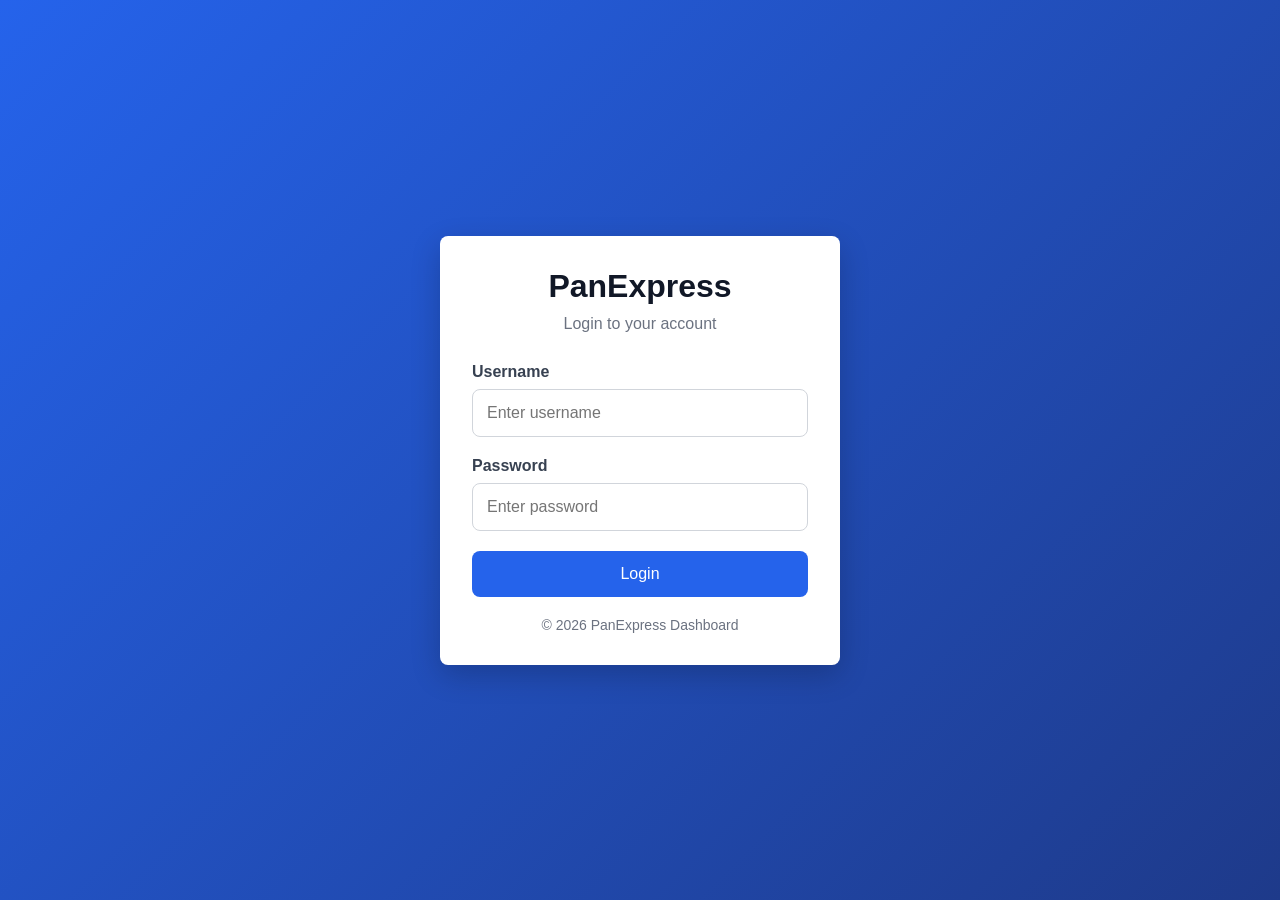
<file: dashboard/login/login.html>
<!DOCTYPE html>
<html lang="en">

<head>
  <meta charset="UTF-8">
  <meta name="viewport" content="width=device-width, initial-scale=1.0">

  <title>PanExpress Login</title>

  <link rel="stylesheet" href="login.css">
</head>

<body>

  <div class="login-container">

    <h1>PanExpress</h1>

    <p>Login to your account</p>

    <form id="loginForm">

      <div class="form-group">
        <label>Username</label>

        <input type="text" id="username" placeholder="Enter username" required>
      </div>

      <div class="form-group">
        <label>Password</label>

        <input type="password" id="password" placeholder="Enter password" required>
      </div>

      <button type="submit" id="loginButton">
        Login
      </button>

      <div class="error-message" id="errorMessage">
      </div>

    </form>

    <div class="footer-text">
      &copy; 2026 PanExpress Dashboard
    </div>

  </div>

  <script src="login.js"></script>

</body>

</html>
</file>
<file: dashboard/login/login.css>
* {
    margin: 0;
    padding: 0;
    box-sizing: border-box;
    font-family: Arial, sans-serif;
}

body {
    height: 100vh;
    display: flex;
    justify-content: center;
    align-items: center;
    background: linear-gradient(135deg, #2563eb, #1e3a8a);
}

.login-container {
    width: 100%;
    max-width: 400px;
    background: white;
    padding: 32px;
    border-radius: 8px;
    box-shadow: 0 10px 30px rgba(0,0,0,.2);
}

.login-container h1 {
    text-align: center;
    margin-bottom: 10px;
    color: #111827;
}

.login-container p {
    text-align: center;
    color: #6b7280;
    margin-bottom: 30px;
}

.form-group {
    margin-bottom: 20px;
}

label {
    display: block;
    margin-bottom: 8px;
    font-weight: bold;
    color: #374151;
}

input {
    width: 100%;
    padding: 14px;
    border: 1px solid #d1d5db;
    border-radius: 8px;
    font-size: 16px;
    outline: none;
    transition: .2s;
}

input:focus {
    border-color: #2563eb;
}

button {
    width: 100%;
    padding: 14px;
    background: #2563eb;
    color: white;
    border: none;
    border-radius: 8px;
    font-size: 16px;
    cursor: pointer;
    transition: .2s;
}

button:hover {
    background: #1d4ed8;
}

button:disabled {
    opacity: .6;
    cursor: not-allowed;
}

.footer-text {
    text-align: center;
    margin-top: 20px;
    color: #6b7280;
    font-size: 14px;
}

.error-message {
    margin-top: 16px;
    color: red;
    text-align: center;
    display: none;
}
</file>
<file: dashboard/layout/layout.css>
* {
      margin: 0;
      padding: 0;
      box-sizing: border-box;
      font-family: Arial, sans-serif;
    }

    :root {
      --ink: #172033;
      --muted: #64748b;
      --line: #e2e8f0;
      --panel: #ffffff;
      --page: #f6f7fb;
      --brand: #2563eb;
      --brand-dark: #1d4ed8;
      --drawer: #182235;
      --success: #15803d;
      --warning: #b45309;
      --danger: #dc2626;
    }

    body {
      min-height: 100vh;
      background: var(--page);
      color: var(--ink);
    }

    .layout {
      display: flex;
      min-height: 100vh;
    }

    #drawerContainer {
      flex: 0 0 260px;
      min-height: 100vh;
      display: flex;
    }

    .drawer {
      width: 260px;
      flex: 0 0 260px;
      min-height: 100vh;
      background: var(--drawer);
      color: #ffffff;
      padding: 20px 16px;
      display: flex;
      flex-direction: column;
      gap: 24px;
    }

    .brand {
      padding: 8px 10px 18px;
      border-bottom: 1px solid rgba(255, 255, 255, 0.12);
    }

    .brand h2 {
      font-size: 22px;
      line-height: 1.2;
      margin-bottom: 4px;
    }

    .brand p {
      color: #b7c2d7;
      font-size: 13px;
    }

    .nav {
      display: grid;
      gap: 8px;
    }

    .nav a,
    .logout-button,
    .menu-toggle,
    .refresh-button,
    .add-button {
      border: 0;
      cursor: pointer;
      font-size: 15px;
      border-radius: 8px;
      transition: 0.2s ease;
    }

    .nav a {
      display: block;
      width: 100%;
      padding: 12px;
      background: transparent;
      color: #dbeafe;
      text-align: left;
      text-decoration: none;
    }

    .nav a:hover,
    .nav a.active {
      background: rgba(255, 255, 255, 0.12);
      color: #ffffff;
    }

    .drawer-footer {
      margin-top: auto;
      display: grid;
      gap: 12px;
      color: #b7c2d7;
      font-size: 13px;
    }

    .logout-button {
      padding: 11px 12px;
      background: #ef4444;
      color: #ffffff;
      text-align: center;
    }

    .logout-button:hover {
      background: var(--danger);
    }

    .main {
      flex: 1;
      min-width: 0;
      display: flex;
      flex-direction: column;
    }

    .topbar {
      min-height: 72px;
      background: var(--panel);
      border-bottom: 1px solid var(--line);
      display: flex;
      align-items: center;
      justify-content: space-between;
      gap: 16px;
      padding: 0 28px;
    }

    .menu-toggle {
      display: none;
      width: 42px;
      height: 42px;
      background: #eef2ff;
      color: var(--brand);
      font-size: 22px;
      line-height: 1;
    }

    .page-title h1 {
      font-size: 24px;
      margin-bottom: 3px;
    }

    .page-title p {
      color: var(--muted);
      font-size: 14px;
    }

    .admin-chip {
      padding: 9px 12px;
      border: 1px solid var(--line);
      border-radius: 8px;
      color: var(--muted);
      font-size: 14px;
      background: #ffffff;
      white-space: nowrap;
    }

    .content {
      padding: 28px;
      display: grid;
      gap: 22px;
    }

    .stats {
      display: grid;
      grid-template-columns: repeat(auto-fit, minmax(220px, 1fr));
      gap: 16px;
    }

    .stat {
      background: var(--panel);
      border: 1px solid var(--line);
      border-radius: 8px;
      padding: 18px;
    }

    .stat span {
      display: block;
      color: var(--muted);
      font-size: 13px;
      margin-bottom: 8px;
    }

    .stat strong {
      font-size: 26px;
    }

    .panel {
      background: var(--panel);
      border: 1px solid var(--line);
      border-radius: 8px;
      overflow: hidden;
    }

    .panel-header {
      padding: 18px 20px;
      border-bottom: 1px solid var(--line);
      display: flex;
      align-items: center;
      justify-content: space-between;
      gap: 12px;
    }

    .panel-header h2 {
      font-size: 19px;
    }

    .panel-header p {
      color: var(--muted);
      font-size: 14px;
      margin-top: 4px;
    }

    .refresh-button {
      padding: 10px 14px;
      background: var(--brand);
      color: #ffffff;
      font-size: 14px;
    }

    .refresh-button:hover {
      background: var(--brand-dark);
    }

    .add-button {
      padding: 10px 14px;
      background: var(--brand);
      color: #ffffff;
      font-size: 14px;
    }

    .add-button:hover {
      background: var(--brand-dark);
    }

    .action-group {
      display: flex;
      gap: 8px;
    }

    .action-button {
      border: 0;
      border-radius: 8px;
      cursor: pointer;
      color: white;
      padding: 8px 12px;
      transition: 0.2s ease;
    }

    .edit-button {
      background: #2563eb;
    }

    .edit-button:hover {
      background: #1d4ed8;
    }

    .delete-button {
      background: #dc2626;
    }

    .delete-button:hover {
      background: #b91c1c;
    }

    input {
      width: 100%;
      padding: 10px;
      border: 1px solid #e2e8f0;
      border-radius: 8px;
      margin-top: 6px;
    }

    .modal {
      position: fixed;
      inset: 0;
      background: rgba(15, 23, 42, 0.45);
      display: grid;
      place-items: center;
      z-index: 1000;
      padding: 18px;
    }

    .modal[hidden] {
      display: none;
    }

    .modal-content {
      width: 500px;
      max-width: 100%;
      background: white;
      border-radius: 8px;
      overflow: hidden;
      border: 1px solid var(--line);
      box-shadow: 0 18px 45px rgba(15, 23, 42, 0.22);
    }

    .modal-close {
      width: 36px;
      height: 36px;
      border: 0;
      border-radius: 8px;
      background: #f1f5f9;
      color: var(--ink);
      cursor: pointer;
      font-size: 20px;
      line-height: 1;
    }

    .menu-form {
      padding: 20px;
    }

    .form-group {
      margin-bottom: 16px;
    }

    .form-group label {
      display: block;
      color: #475569;
      font-size: 13px;
      font-weight: 700;
    }


    .table-wrap {
      width: 100%;
      overflow-x: auto;
    }

    table {
      width: 100%;
      min-width: 720px;
      border-collapse: collapse;
    }

    th,
    td {
      padding: 14px 20px;
      border-bottom: 1px solid var(--line);
      text-align: left;
      font-size: 14px;
      vertical-align: middle;
    }

    th {
      color: #475569;
      background: #f8fafc;
      font-size: 13px;
      font-weight: 700;
    }

    tbody tr:hover {
      background: #f8fafc;
    }

    tbody tr:last-child td {
      border-bottom: 0;
    }

    .badge {
      display: inline-flex;
      align-items: center;
      min-height: 26px;
      padding: 4px 9px;
      border-radius: 999px;
      font-size: 12px;
      font-weight: 700;
    }

    .badge.admin {
      color: #7c2d12;
      background: #ffedd5;
    }

    .badge.staff {
      color: var(--brand-dark);
      background: #dbeafe;
    }

    .badge.user {
      color: var(--success);
      background: #dcfce7;
    }

    .empty-state,
    .error-text {
      padding: 22px 20px;
      text-align: center;
    }

    .empty-state {
      color: var(--muted);
    }

    .error-text {
      color: var(--danger);
      border-top: 1px solid var(--line);
      font-size: 14px;
    }

    .drawer-backdrop {
      display: none;
      position: fixed;
      inset: 0;
      background: rgba(15, 23, 42, 0.45);
      z-index: 10;
    }

    @media (max-width: 860px) {
      #drawerContainer {
        flex: 0 0 0;
        min-height: 0;
        display: block;
      }

      .drawer {
        position: fixed;
        inset: 0 auto 0 0;
        min-height: 100vh;
        z-index: 20;
        transform: translateX(-100%);
        transition: 0.2s ease;
      }

      body.drawer-open .drawer {
        transform: translateX(0);
      }

      body.drawer-open .drawer-backdrop {
        display: block;
      }

      .menu-toggle {
        display: inline-grid;
        place-items: center;
      }

      .topbar {
        padding: 0 18px;
      }

      .content {
        padding: 18px;
      }

      .stats {
        grid-template-columns: 1fr;
      }

    }
</file>
<file: dashboard/menu/menu.css>
* {
      margin: 0;
      padding: 0;
      box-sizing: border-box;
      font-family: Arial, sans-serif;
    }

    :root {
      --ink: #172033;
      --muted: #64748b;
      --line: #e2e8f0;
      --panel: #ffffff;
      --page: #f6f7fb;
      --brand: #2563eb;
      --brand-dark: #1d4ed8;
      --drawer: #182235;
      --success: #15803d;
      --warning: #b45309;
      --danger: #dc2626;
    }

    body {
      min-height: 100vh;
      background: var(--page);
      color: var(--ink);
    }

    .layout {
      display: flex;
      min-height: 100vh;
    }

    .drawer {
      width: 260px;
      flex: 0 0 260px;
      background: var(--drawer);
      color: #ffffff;
      padding: 20px 16px;
      display: flex;
      flex-direction: column;
      gap: 24px;
    }

    .brand {
      padding: 8px 10px 18px;
      border-bottom: 1px solid rgba(255, 255, 255, 0.12);
    }

    .brand h2 {
      font-size: 22px;
      line-height: 1.2;
      margin-bottom: 4px;
    }

    .brand p {
      color: #b7c2d7;
      font-size: 13px;
    }

    .nav {
      display: grid;
      gap: 8px;
    }

    .nav a,
    .logout-button,
    .menu-toggle,
    .refresh-button,
    .add-button {
      border: 0;
      cursor: pointer;
      font-size: 15px;
      border-radius: 8px;
      transition: 0.2s ease;
    }

    .nav a {
      display: block;
      width: 100%;
      padding: 12px;
      background: transparent;
      color: #dbeafe;
      text-align: left;
      text-decoration: none;
    }

    .nav a:hover,
    .nav a.active {
      background: rgba(255, 255, 255, 0.12);
      color: #ffffff;
    }

    .drawer-footer {
      margin-top: auto;
      display: grid;
      gap: 12px;
      color: #b7c2d7;
      font-size: 13px;
    }

    .logout-button {
      padding: 11px 12px;
      background: #ef4444;
      color: #ffffff;
      text-align: center;
    }

    .logout-button:hover {
      background: var(--danger);
    }

    .main {
      flex: 1;
      min-width: 0;
      display: flex;
      flex-direction: column;
    }

    .topbar {
      min-height: 72px;
      background: var(--panel);
      border-bottom: 1px solid var(--line);
      display: flex;
      align-items: center;
      justify-content: space-between;
      gap: 16px;
      padding: 0 28px;
    }

    .menu-toggle {
      display: none;
      width: 42px;
      height: 42px;
      background: #eef2ff;
      color: var(--brand);
      font-size: 22px;
      line-height: 1;
    }

    .page-title h1 {
      font-size: 24px;
      margin-bottom: 3px;
    }

    .page-title p {
      color: var(--muted);
      font-size: 14px;
    }

    .admin-chip {
      padding: 9px 12px;
      border: 1px solid var(--line);
      border-radius: 8px;
      color: var(--muted);
      font-size: 14px;
      background: #ffffff;
      white-space: nowrap;
    }

    .content {
      padding: 28px;
      display: grid;
      gap: 22px;
    }

    .stats {
      display: grid;
      grid-template-columns: repeat(auto-fit, minmax(220px, 1fr));
      gap: 16px;
    }

    .stat {
      background: var(--panel);
      border: 1px solid var(--line);
      border-radius: 8px;
      padding: 18px;
    }

    .stat span {
      display: block;
      color: var(--muted);
      font-size: 13px;
      margin-bottom: 8px;
    }

    .stat strong {
      font-size: 26px;
    }

    .panel {
      background: var(--panel);
      border: 1px solid var(--line);
      border-radius: 8px;
      overflow: hidden;
    }

    .panel-header {
      padding: 18px 20px;
      border-bottom: 1px solid var(--line);
      display: flex;
      align-items: center;
      justify-content: space-between;
      gap: 12px;
    }

    .panel-header h2 {
      font-size: 19px;
    }

    .panel-header p {
      color: var(--muted);
      font-size: 14px;
      margin-top: 4px;
    }

    .refresh-button {
      padding: 10px 14px;
      background: var(--brand);
      color: #ffffff;
      font-size: 14px;
    }

    .refresh-button:hover {
      background: var(--brand-dark);
    }

    .add-button {
      padding: 10px 14px;
      background: var(--brand);
      color: #ffffff;
      font-size: 14px;
    }

    .add-button:hover {
      background: var(--brand-dark);
    }

    .action-group {
      display: flex;
      gap: 8px;
    }

    .action-button {
      border: 0;
      border-radius: 8px;
      cursor: pointer;
      color: white;
      padding: 8px 12px;
      transition: 0.2s ease;
    }

    .edit-button {
      background: #2563eb;
    }

    .edit-button:hover {
      background: #1d4ed8;
    }

    .delete-button {
      background: #dc2626;
    }

    .delete-button:hover {
      background: #b91c1c;
    }

    input {
      width: 100%;
      padding: 10px;
      border: 1px solid #e2e8f0;
      border-radius: 8px;
      margin-top: 6px;
    }

    .modal {
      position: fixed;
      inset: 0;
      background: rgba(15, 23, 42, 0.45);
      display: grid;
      place-items: center;
      z-index: 1000;
      padding: 18px;
    }

    .modal[hidden] {
      display: none;
    }

    .modal-content {
      width: 500px;
      max-width: 100%;
      background: white;
      border-radius: 8px;
      overflow: hidden;
      border: 1px solid var(--line);
      box-shadow: 0 18px 45px rgba(15, 23, 42, 0.22);
    }

    .modal-close {
      width: 36px;
      height: 36px;
      border: 0;
      border-radius: 8px;
      background: #f1f5f9;
      color: var(--ink);
      cursor: pointer;
      font-size: 20px;
      line-height: 1;
    }

    .menu-form {
      padding: 20px;
    }

    .form-group {
      margin-bottom: 16px;
    }

    .form-group label {
      display: block;
      color: #475569;
      font-size: 13px;
      font-weight: 700;
    }


    .table-wrap {
      width: 100%;
      overflow-x: auto;
    }

    table {
      width: 100%;
      min-width: 720px;
      border-collapse: collapse;
    }

    th,
    td {
      padding: 14px 20px;
      border-bottom: 1px solid var(--line);
      text-align: left;
      font-size: 14px;
      vertical-align: middle;
    }

    th {
      color: #475569;
      background: #f8fafc;
      font-size: 13px;
      font-weight: 700;
    }

    tbody tr:hover {
      background: #f8fafc;
    }

    tbody tr:last-child td {
      border-bottom: 0;
    }

    .badge {
      display: inline-flex;
      align-items: center;
      min-height: 26px;
      padding: 4px 9px;
      border-radius: 999px;
      font-size: 12px;
      font-weight: 700;
    }

    .badge.admin {
      color: #7c2d12;
      background: #ffedd5;
    }

    .badge.staff {
      color: var(--brand-dark);
      background: #dbeafe;
    }

    .badge.user {
      color: var(--success);
      background: #dcfce7;
    }

    .empty-state,
    .error-text {
      padding: 22px 20px;
      text-align: center;
    }

    .empty-state {
      color: var(--muted);
    }

    .error-text {
      color: var(--danger);
      border-top: 1px solid var(--line);
      font-size: 14px;
    }

    .drawer-backdrop {
      display: none;
      position: fixed;
      inset: 0;
      background: rgba(15, 23, 42, 0.45);
      z-index: 10;
    }

    @media (max-width: 860px) {
      .drawer {
        position: fixed;
        inset: 0 auto 0 0;
        z-index: 20;
        transform: translateX(-100%);
        transition: 0.2s ease;
      }

      body.drawer-open .drawer {
        transform: translateX(0);
      }

      body.drawer-open .drawer-backdrop {
        display: block;
      }

      .menu-toggle {
        display: inline-grid;
        place-items: center;
      }

      .topbar {
        padding: 0 18px;
      }

      .content {
        padding: 18px;
      }

      .stats {
        grid-template-columns: 1fr;
      }

    }
</file>
